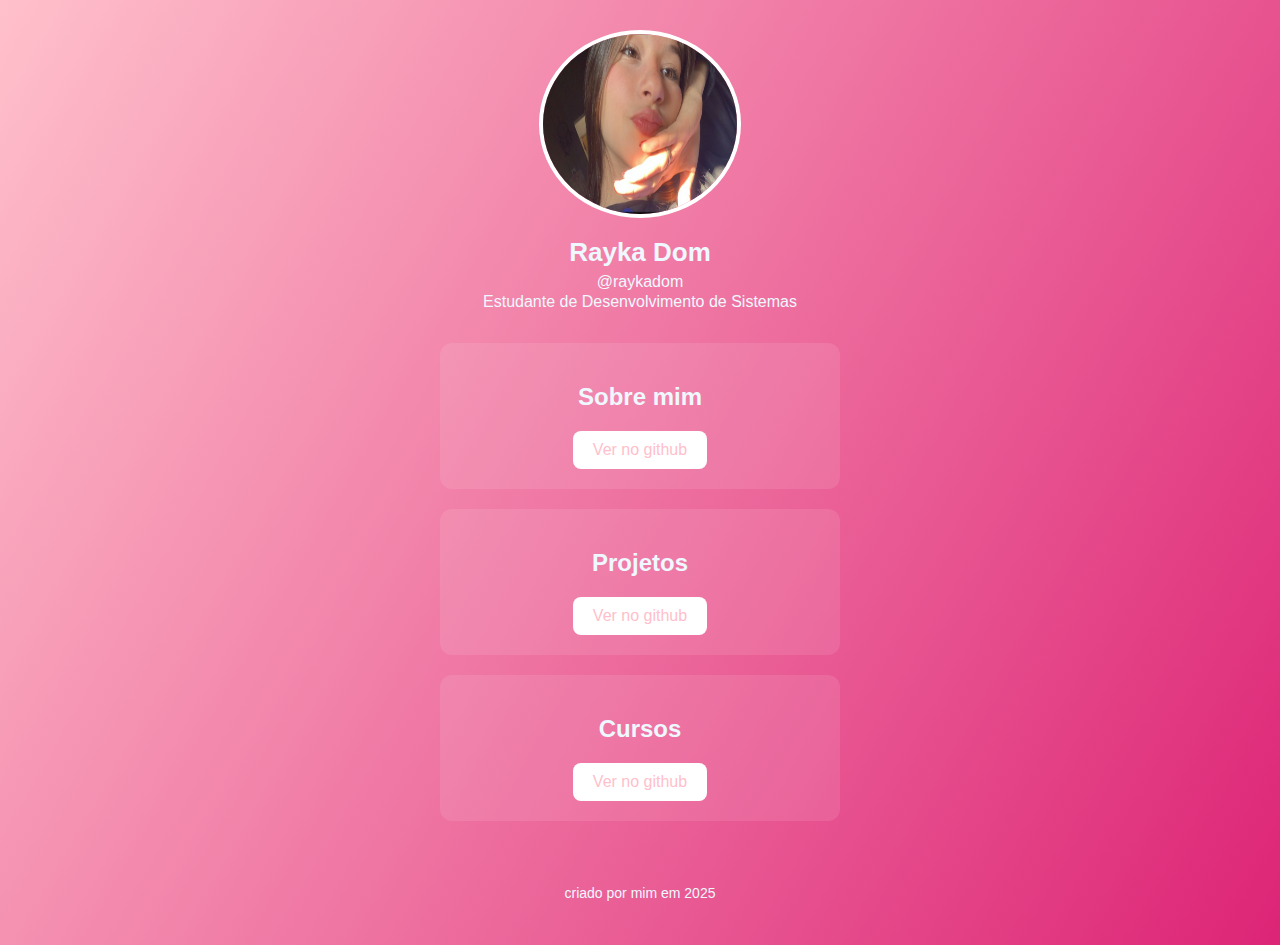
<file: index.html>
<!DOCTYPE html>
<html lang="en">
<head>
    <meta charset="UTF-8">
    <meta name="viewport" content="width=device-width, initial-scale=1.0">
    <title>@aluna.rayka</title>
    <link rel="stylesheet" href="style.css">
</head>
<body>
    <header>
  <img src="./a18ad9b7-537d-4612-bf30-98ae44f7fc54.jpg" alt="">

        
        <h1>Rayka Dom</h1>
        <p> @raykadom</p>
        <p>Estudante de Desenvolvimento de Sistemas </p>
    </header>
    <main>
        <section class="card">
            <h2>Sobre mim</h2>
            <a href="#">Ver no github</a>
        </section>
         <section class="card">
            <h2>Projetos</h2>
            <a href="#">Ver no github</a>
        </section>
         <section class="card">
            <h2>Cursos</h2>
            <a href="#">Ver no github</a>
        </section>
        <footer>
            <p>criado por mim em 2025</p>
        </footer>


    </main>



    
</body>
</html>
</file>
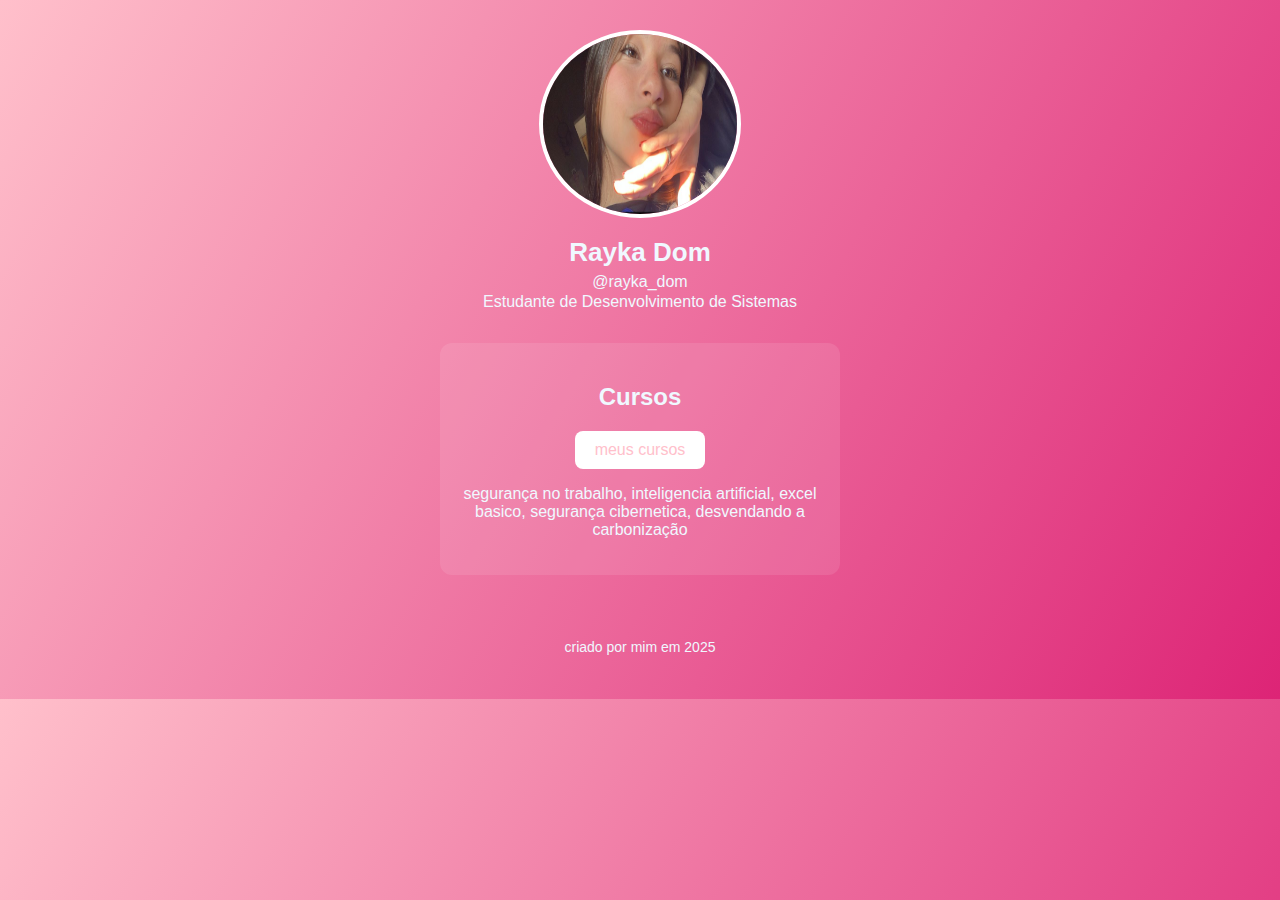
<file: curso.html>
<!DOCTYPE html>
<html lang="en">
<head>
    <meta charset="UTF-8">
    <meta name="viewport" content="width=device-width, initial-scale=1.0">
    <title>@aluna.rayka</title>
    <link rel="stylesheet" href="style.css">
</head>
<body>
    <header>
  <img src="./a18ad9b7-537d-4612-bf30-98ae44f7fc54.jpg" alt="" height="200px" >

        
        <h1>Rayka Dom</h1>
        <p> @rayka_dom</p>
        <p>Estudante de Desenvolvimento de Sistemas </p>
    </header>
    <main>
        
         
         <section class="card">
            <h2>Cursos</h2>
            <a href="#">meus cursos</a>
            <p>segurança no trabalho, inteligencia artificial,
                excel basico, segurança cibernetica, desvendando a carbonização

            </p>
        </section>
        <footer>
            <p>criado por mim em 2025</p>
        </footer>


    </main>



    
</body>
</html>
</file>
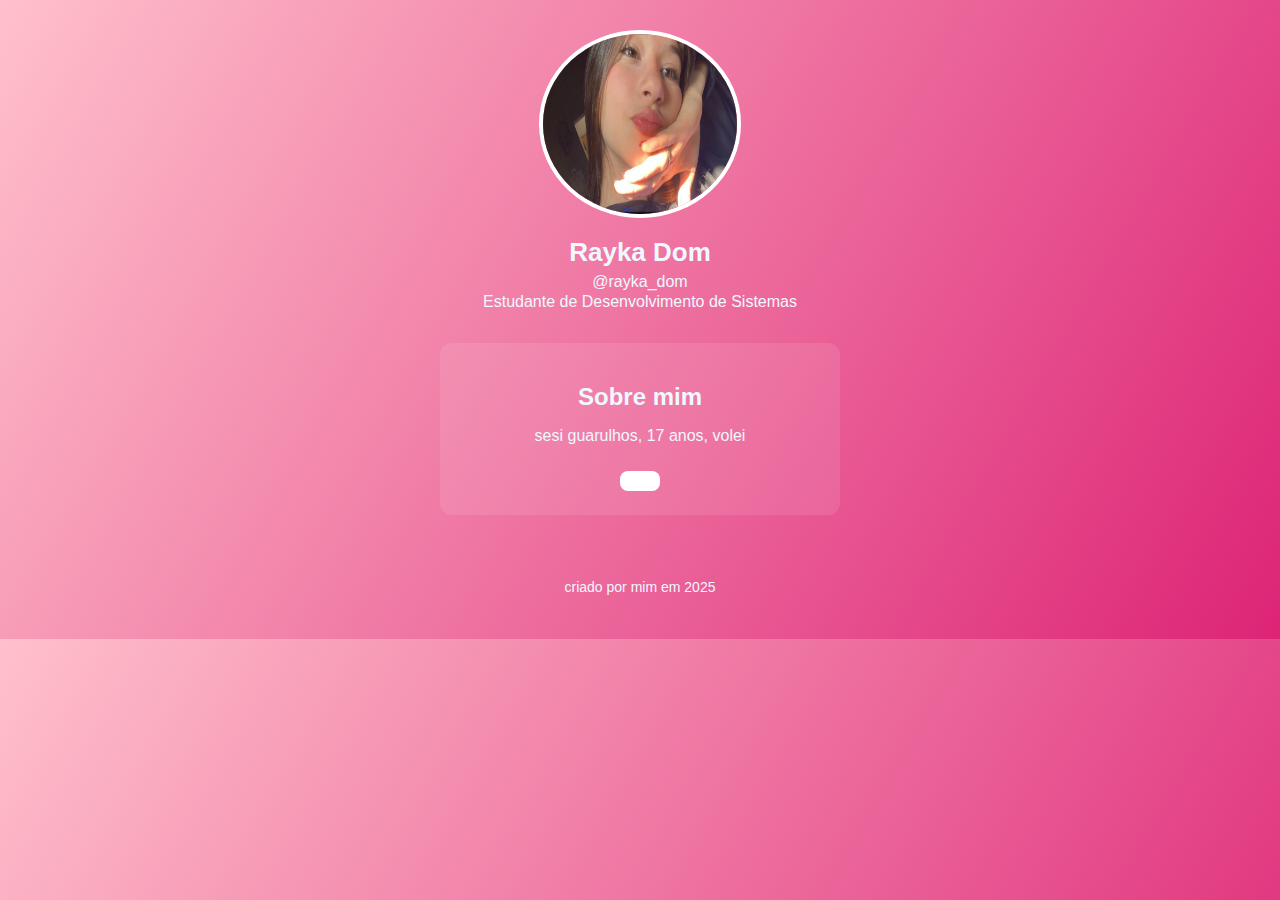
<file: saibamais.html>
<!DOCTYPE html>
<html lang="en">
<head>
    <meta charset="UTF-8">
    <meta name="viewport" content="width=device-width, initial-scale=1.0">
    <title>@aluna.rayka</title>
    <link rel="stylesheet" href="style.css">
</head>
<body>
    <header>
  <img src="./a18ad9b7-537d-4612-bf30-98ae44f7fc54.jpg" alt="" height="200px" >

        
        <h1>Rayka Dom</h1>
        <p> @rayka_dom</p>
        <p>Estudante de Desenvolvimento de Sistemas </p>
    </header>
    <main>
        <section class="card">
            <h2>Sobre mim</h2>
            <p>sesi guarulhos, 17 anos, volei</p>
            <a href="#"></a>
        </section>
        
        <footer>
            <p>criado por mim em 2025</p>
        </footer>


    </main>



    
</body>
</html>
</file>
<file: style.css>
body{
    margin:0;
    font-family: "arial", sans-serif;
    background: linear-gradient(120deg,pink, #dd2476);
    color:aliceblue;
    display: flex;
    flex-direction:column;
    align-items: center;
    text-align: center;
}
header{
    text-align: center;
    padding: 30px;
}
header img {
    height: 180px;
    width: 60%;
    border-radius: 100%;
    border: 4px solid #fff;
}
header h1{
    margin: 15px  0 5px;
    font-size: 26px;

}
header p{
    margin: 2px;
    font-size: 16px;
}
main{
    display: flex;
    flex-direction: column;
    gap: 20px;
    width: 80%;
    max-width: 400px;
}
.card{
    background:rgba(255,255,255,0.1);
    border-radius: 12px;
    padding: 20px;
    text-align: center;
    transition: transform 0.2s ease;
}
.card:hover{
    transform: scale(1.05);
}
.card h2{
    margin-bottom: 10px;

}.card a {
    display: inline-block;
    margin-top: 10px;
    padding: 10px 20px;
    background: #fff;
    text-decoration: none;
    border-radius: 8px;
    color: pink;
}
footer{
    margin: 30px 0px;
    font-size: 14px;
}
</file>
